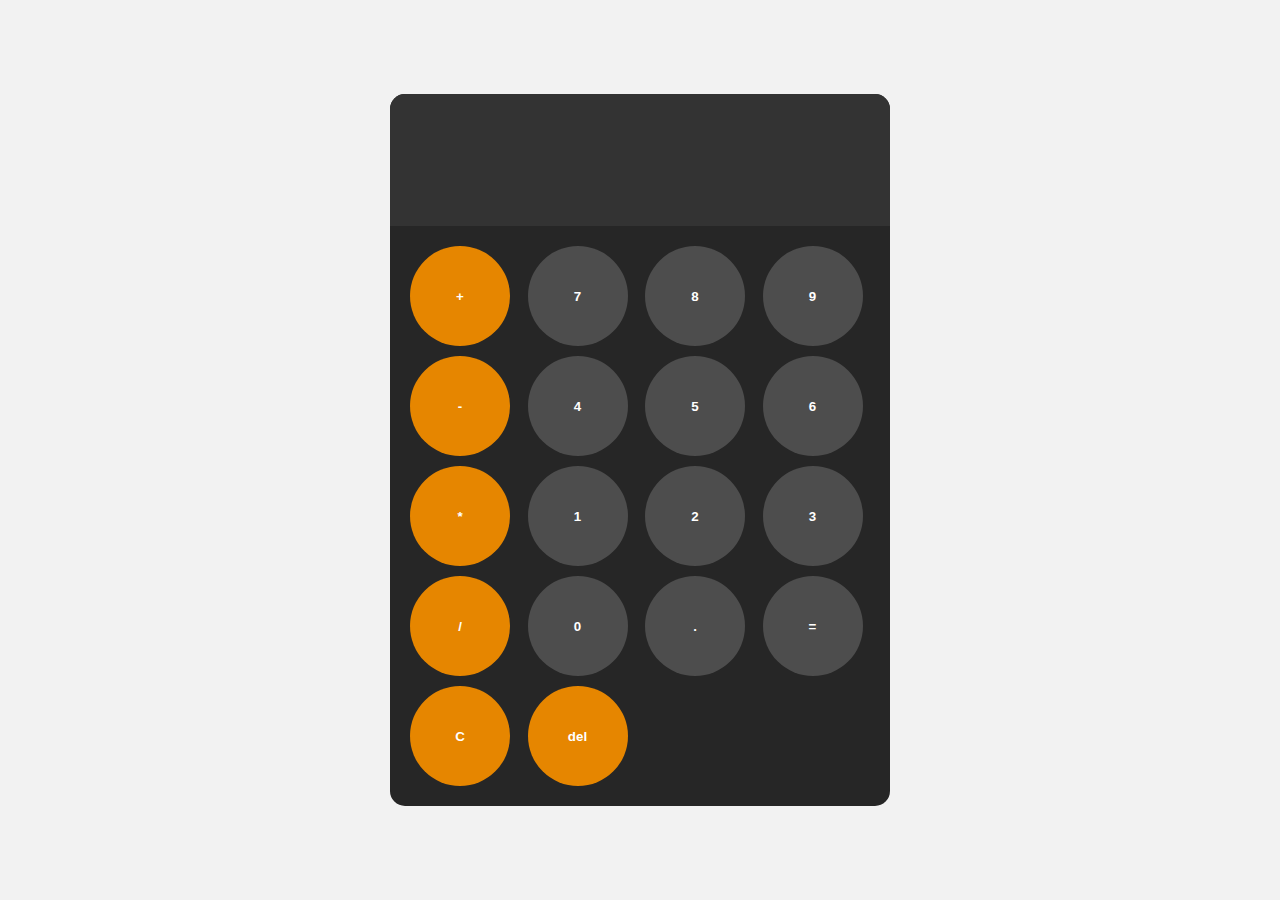
<file: index.html>
<!DOCTYPE html>
<html lang="en">
<head>
    <meta charset="UTF-8">
    <meta name="viewport" content="width=device-width, initial-scale=1.0">
    <title>Calculator</title>
    <style>
    body {
        margin: 0;
        display: flex;
        justify-content: center;
        align-items: center;
        height: 100vh;
        background-color: hsl(0, 0%, 95%);
    }
    
    #calculator {
        font-family: Arial, sans-serif;
        background-color: hsl(0, 0%, 15%);
        border-radius: 15px;
        max-width: 500px;
        overflow: hidden;
    }
    
    #display {
        width: 100%;
        padding: 20px;
        font-size: 5rem;
        text-align: left;
        border: none;
        background-color: hsl(0, 0%, 20%);
        color: white;
    }
    
    #keys {
        display: grid;
        grid-template-columns: repeat(4, 1fr);
        gap: 10px;
        padding: 20px;
    }
    
    button {
        width: 100px;
        height: 100px;
        border-radius: 50px;
        border: none;
        background-color: hsl(0, 0%, 30%);
        color: white;
        font-weight: bold;
        cursor: pointer;
    }
    
    button:hover {
        background-color: hsl(0, 0%, 40%);
    }
    
    button:active {
        background-color: hsl(0, 0%, 50%);
    }
    
    .operator-btn {
        background-color: hsl(35, 100%, 45%);
    }
    
    .operator-btn:hover {
        background-color: hsl(35, 100%, 55%);
    }
    
    .operator-btn:active {
        background-color: hsl(35, 100%, 65%);
    }
    </style>
</head>
<body>

    <div id="calculator">
        <input id="display" readonly>
        <div id="keys">
            <button onclick="appendToDisplay('+')" class="operator-btn">+</button>
            <button onclick="appendToDisplay(7)">7</button>
            <button onclick="appendToDisplay(8)">8</button>
            <button onclick="appendToDisplay(9)">9</button>
            <button onclick="appendToDisplay('-')" class="operator-btn">-</button>
            <button onclick="appendToDisplay(4)">4</button>
            <button onclick="appendToDisplay(5)">5</button>
            <button onclick="appendToDisplay(6)">6</button>
            <button onclick="appendToDisplay('*')" class="operator-btn">*</button>
            <button onclick="appendToDisplay(1)">1</button>
            <button onclick="appendToDisplay(2)">2</button>
            <button onclick="appendToDisplay(3)">3</button>
            <button onclick="appendToDisplay('/')" class="operator-btn">/</button>
            <button onclick="appendToDisplay(0)">0</button>
            <button onclick="appendToDisplay('.')">.</button>
            <button onclick="calculate()">=</button>
            <button onclick="clearDisplay()" class="operator-btn">C</button>
            <button onclick="deleteLast()" class="operator-btn">del</button>
        </div>
    </div>

    <!-- JavaScript moved to the end of the body -->
    <script>
        const display = document.getElementById('display');

        function appendToDisplay(input) {
            display.value += input;
        }
        
        function clearDisplay() {
            display.value = '';  // Clears the display
        }
        
        function calculate() {
            try {
                display.value = eval(display.value); // Evaluates the expression
            } catch (error) {
                display.value = "Error";  // Displays 'Error' if there's an issue
            }
        }
        
        function deleteLast() {
            display.value = display.value.slice(0, -1);  // Deletes the last character
        }
    </script>
</body>
</html>
</file>
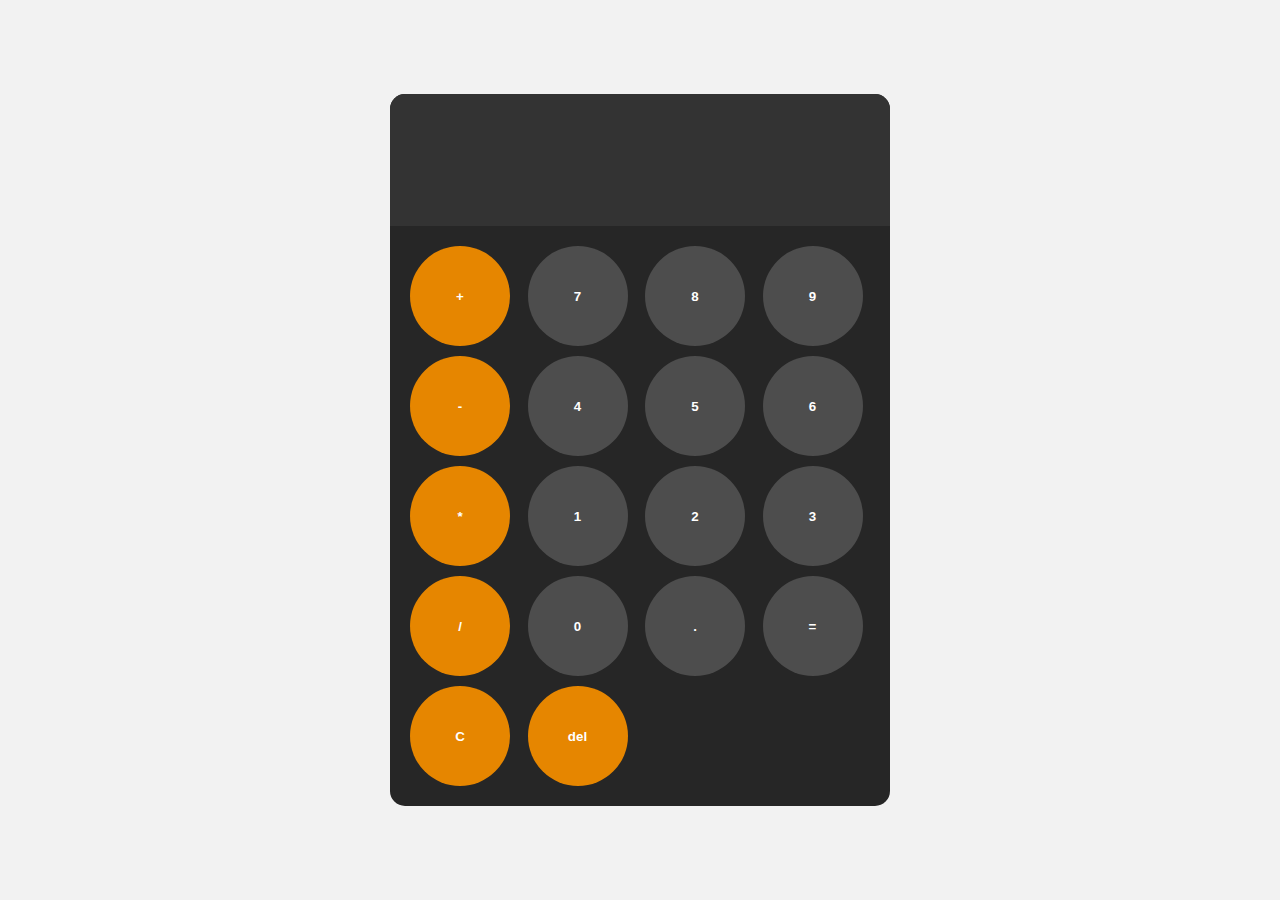
<file: calculator/index.html>
<!DOCTYPE html>
<html lang="en">
<head>
    <meta charset="UTF-8">
    <meta name="viewport" content="width=device-width, initial-scale=1.0">
    <title>Calculator</title>
    <link rel="stylesheet" href="style.css">
</head>
<body>

    <div id="calculator">
        <input id="display" readonly>
        <div id="keys">
            <button onclick="appendToDisplay('+')" class="operator-btn">+</button>
            <button onclick="appendToDisplay(7)">7</button>
            <button onclick="appendToDisplay(8)">8</button>
            <button onclick="appendToDisplay(9)">9</button>
            <button onclick="appendToDisplay('-')" class="operator-btn">-</button>
            <button onclick="appendToDisplay(4)">4</button>
            <button onclick="appendToDisplay(5)">5</button>
            <button onclick="appendToDisplay(6)">6</button>
            <button onclick="appendToDisplay('*')" class="operator-btn">*</button>
            <button onclick="appendToDisplay(1)">1</button>
            <button onclick="appendToDisplay(2)">2</button>
            <button onclick="appendToDisplay(3)">3</button>
            <button onclick="appendToDisplay('/')" class="operator-btn">/</button>
            <button onclick="appendToDisplay(0)">0</button>
            <button onclick="appendToDisplay('.')">.</button>
            <button onclick="calculate()">=</button>
            <button onclick="clearDisplay()" class="operator-btn">C</button>
            <button onclick="deleteLast()" class="operator-btn">del</button>
        </div>
    </div>
    
    <script src="index.js"></script>
</body>
</html>
</file>
<file: calculator/style.css>
body {
    margin: 0;
    display: flex;
    justify-content: center;
    align-items: center;
    height: 100vh;
    background-color: hsl(0, 0%, 95%);
}

#calculator {
    font-family: Arial, sans-serif;
    background-color: hsl(0, 0%, 15%);
    border-radius: 15px;
    max-width: 500px;
    overflow: hidden;
}

#display {
    width: 100%;
    padding: 20px;
    font-size: 5rem;
    text-align: left;
    border: none;
    background-color: hsl(0, 0%, 20%);
    color: white;
}

#keys {
    display: grid;
    grid-template-columns: repeat(4, 1fr);
    gap: 10px;
    padding: 20px;
}

button {
    width: 100px;
    height: 100px;
    border-radius: 50px;
    border: none;
    background-color: hsl(0, 0%, 30%);
    color: white;
    font-weight: bold;
    cursor: pointer;
}

button:hover {
    background-color: hsl(0, 0%, 40%);
}

button:active {
    background-color: hsl(0, 0%, 50%);
}

.operator-btn {
    background-color: hsl(35, 100%, 45%);
}

.operator-btn:hover {
    background-color: hsl(35, 100%, 55%);
}

.operator-btn:active {
    background-color: hsl(35, 100%, 65%);
}
</file>
